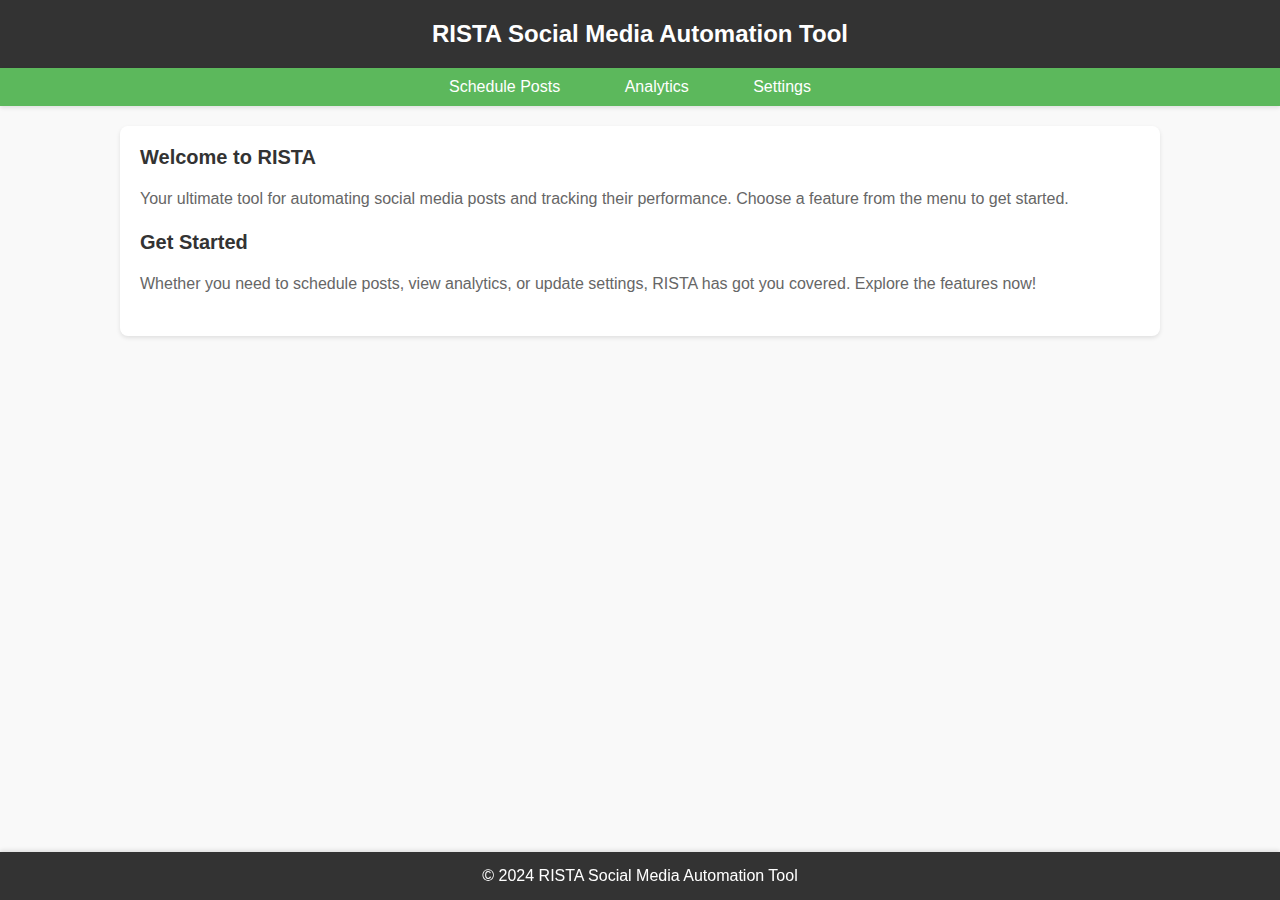
<file: index.html>
<!DOCTYPE html>
<html lang="en">
<head>
    <meta charset="UTF-8">
    <meta name="viewport" content="width=device-width, initial-scale=1.0">
    <title>RISTA Social Media Automation Tool</title>
    <link rel="stylesheet" href="style.css">
</head>
<body>
    <header>
        <h1>RISTA Social Media Automation Tool</h1>
    </header>
    <nav>
        <ul>
            <li><a href="schedule-posts.html">Schedule Posts</a></li>
            <li><a href="analytics.html">Analytics</a></li>
            <li><a href="set.html">Settings</a></li>
        </ul>
    </nav>
    <main>
        <section id="section1">
            <h2>Welcome to RISTA</h2>
            <p>Your ultimate tool for automating social media posts and tracking their performance. Choose a feature from the menu to get started.</p>
        </section>
        <section id="section2">
            <h2>Get Started</h2>
            <p>Whether you need to schedule posts, view analytics, or update settings, RISTA has got you covered. Explore the features now!</p>
        </section>
    </main>
    <footer>
        &copy; 2024 RISTA Social Media Automation Tool
    </footer>
</body>
</html>
</file>
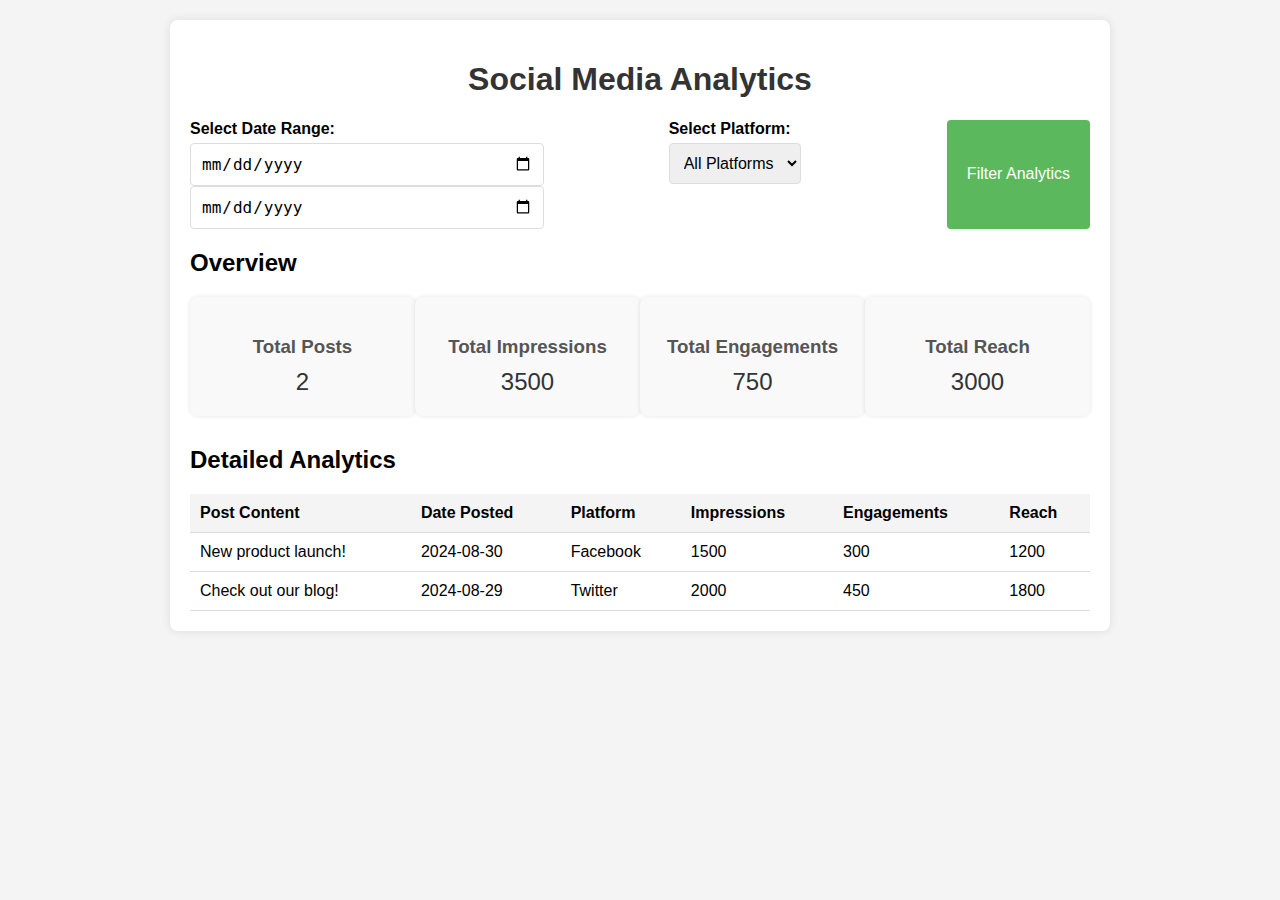
<file: analytics.html>
<!DOCTYPE html>
<html lang="en">
<head>
    <meta charset="UTF-8">
    <meta name="viewport" content="width=device-width, initial-scale=1.0">
    <title>Social Media Analytics</title>
    <link rel="stylesheet" href="analytics.css">
</head>
<body>
    <div class="container">
        <h1>Social Media Analytics</h1>
        <div class="filters">
            <div class="form-group">
                <label for="date-range">Select Date Range:</label>
                <input type="date" id="start-date" name="start-date">
                <input type="date" id="end-date" name="end-date">
            </div>
            <div class="form-group">
                <label for="platform">Select Platform:</label>
                <select id="platform" name="platform">
                    <option value="all">All Platforms</option>
                    <option value="facebook">Facebook</option>
                    <option value="twitter">Twitter</option>
                    <option value="instagram">Instagram</option>
                    <option value="linkedin">LinkedIn</option>
                </select>
            </div>
            <button class="btn-filter" onclick="filterAnalytics()">Filter Analytics</button>
        </div>
        <div class="analytics-overview">
            <h2>Overview</h2>
            <div class="analytics-cards">
                <div class="card">
                    <h3>Total Posts</h3>
                    <p id="total-posts">0</p>
                </div>
                <div class="card">
                    <h3>Total Impressions</h3>
                    <p id="total-impressions">0</p>
                </div>
                <div class="card">
                    <h3>Total Engagements</h3>
                    <p id="total-engagements">0</p>
                </div>
                <div class="card">
                    <h3>Total Reach</h3>
                    <p id="total-reach">0</p>
                </div>
            </div>
        </div>
        <div class="detailed-analytics">
            <h2>Detailed Analytics</h2>
            <table>
                <thead>
                    <tr>
                        <th>Post Content</th>
                        <th>Date Posted</th>
                        <th>Platform</th>
                        <th>Impressions</th>
                        <th>Engagements</th>
                        <th>Reach</th>
                    </tr>
                </thead>
                <tbody id="analytics-data">
                    <!-- Data will be populated here dynamically -->
                </tbody>
            </table>
        </div>
    </div>
    <script src="analy.js"></script>
</body>
</html>
</file>
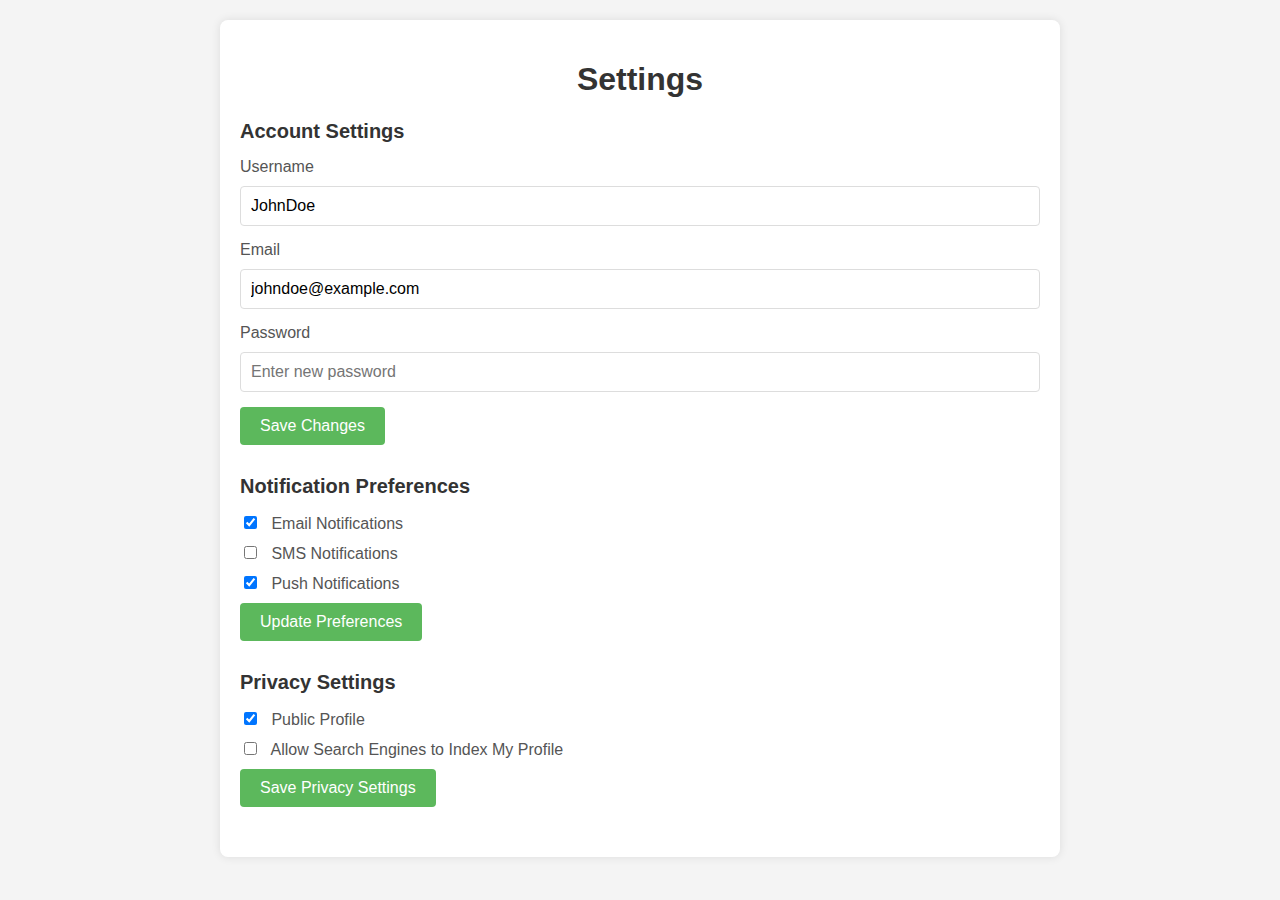
<file: set.html>
<!DOCTYPE html>
<html lang="en">
<head>
    <meta charset="UTF-8">
    <meta name="viewport" content="width=device-width, initial-scale=1.0">
    <title>Settings</title>
    <link rel="stylesheet" href="set.css">
</head>
<body>
    <div class="container">
        <h1>Settings</h1>
        <div class="settings-section">
            <h2>Account Settings</h2>
            <form>
                <label for="username">Username</label>
                <input type="text" id="username" name="username" value="JohnDoe">
                
                <label for="email">Email</label>
                <input type="email" id="email" name="email" value="johndoe@example.com">
                
                <label for="password">Password</label>
                <input type="password" id="password" name="password" placeholder="Enter new password">
                
                <button type="submit" class="btn-save">Save Changes</button>
            </form>
        </div>

        <div class="settings-section">
            <h2>Notification Preferences</h2>
            <form>
                <label>
                    <input type="checkbox" name="email-notifications" checked>
                    Email Notifications
                </label>
                
                <label>
                    <input type="checkbox" name="sms-notifications">
                    SMS Notifications
                </label>

                <label>
                    <input type="checkbox" name="push-notifications" checked>
                    Push Notifications
                </label>
                
                <button type="submit" class="btn-save">Update Preferences</button>
            </form>
        </div>

        <div class="settings-section">
            <h2>Privacy Settings</h2>
            <form>
                <label>
                    <input type="checkbox" name="profile-visibility" checked>
                    Public Profile
                </label>

                <label>
                    <input type="checkbox" name="search-indexing">
                    Allow Search Engines to Index My Profile
                </label>
                
                <button type="submit" class="btn-save">Save Privacy Settings</button>
            </form>
        </div>
    </div>
</body>
</html>
</file>
<file: style.css>
body {
    font-family: Arial, sans-serif;
    margin: 0;
    padding: 0;
    background-color: #f9f9f9;
}

header {
    background-color: #333;
    color: white;
    padding: 20px;
    text-align: center;
    box-shadow: 0 2px 4px rgba(0, 0, 0, 0.1);
}

header h1 {
    margin: 0;
    font-size: 24px;
}

nav {
    background-color: #5cb85c;
    padding: 10px 0;
    box-shadow: 0 2px 4px rgba(0, 0, 0, 0.1);
}

nav ul {
    list-style: none;
    margin: 0;
    padding: 0;
    text-align: center;
}

nav ul li {
    display: inline;
    margin-right: 20px;
}

nav ul li a {
    text-decoration: none;
    color: white;
    padding: 10px 20px;
    border-radius: 4px;
    font-size: 16px;
    transition: background-color 0.3s ease;
}

nav ul li a:hover {
    background-color: #4cae4c;
}

main {
    padding: 20px;
    background-color: #fff;
    max-width: 1000px;
    margin: 20px auto;
    border-radius: 8px;
    box-shadow: 0 2px 4px rgba(0, 0, 0, 0.1);
}

main section {
    margin-bottom: 20px;
}

main h2 {
    font-size: 20px;
    margin-top: 0;
    color: #333;
}

main p {
    font-size: 16px;
    line-height: 1.6;
    color: #666;
}

footer {
    background-color: #333;
    color: white;
    text-align: center;
    padding: 15px 0;
    position: fixed;
    width: 100%;
    bottom: 0;
    box-shadow: 0 -2px 4px rgba(0, 0, 0, 0.1);
}

@media (max-width: 768px) {
    header h1 {
        font-size: 20px;
    }

    nav ul li {
        display: block;
        margin-bottom: 10px;
    }

    nav ul li a {
        font-size: 14px;
        padding: 10px;
        display: block;
    }

    main {
        padding: 10px;
        margin: 10px;
    }

    main h2 {
        font-size: 18px;
    }

    footer {
        padding: 10px;
    }
}
</file>
<file: analytics.css>
body {
    font-family: Arial, sans-serif;
    background-color: #f4f4f4;
    margin: 0;
    padding: 20px;
}

.container {
    max-width: 900px;
    margin: 0 auto;
    background-color: #fff;
    padding: 20px;
    border-radius: 8px;
    box-shadow: 0 0 10px rgba(0, 0, 0, 0.1);
}

h1 {
    text-align: center;
    color: #333;
}

.filters {
    display: flex;
    justify-content: space-between;
    margin-bottom: 20px;
}

.form-group {
    margin-right: 10px;
}

label {
    display: block;
    font-weight: bold;
    margin-bottom: 5px;
}

input[type="date"],
select {
    padding: 10px;
    border: 1px solid #ddd;
    border-radius: 4px;
    font-size: 16px;
    width: 100%;
}

.btn-filter {
    padding: 10px 20px;
    background-color: #5cb85c;
    color: #fff;
    border: none;
    border-radius: 4px;
    font-size: 16px;
    cursor: pointer;
    transition: background-color 0.3s ease;
}

.btn-filter:hover {
    background-color: #4cae4c;
}

.analytics-overview {
    margin-bottom: 30px;
}

.analytics-cards {
    display: flex;
    justify-content: space-between;
}

.card {
    background-color: #f9f9f9;
    padding: 20px;
    border-radius: 8px;
    width: 22%;
    text-align: center;
    box-shadow: 0 0 5px rgba(0, 0, 0, 0.1);
}

.card h3 {
    margin-bottom: 10px;
    color: #555;
}

.card p {
    font-size: 24px;
    color: #333;
    margin: 0;
}

.detailed-analytics table {
    width: 100%;
    border-collapse: collapse;
    margin-top: 20px;
}

.detailed-analytics th,
.detailed-analytics td {
    padding: 10px;
    text-align: left;
    border-bottom: 1px solid #ddd;
}

.detailed-analytics th {
    background-color: #f4f4f4;
    font-weight: bold;
}

.detailed-analytics tbody tr:hover {
    background-color: #f9f9f9;
}
</file>
<file: set.css>
body {
    font-family: Arial, sans-serif;
    background-color: #f4f4f4;
    margin: 0;
    padding: 20px;
}

.container {
    max-width: 800px;
    margin: 0 auto;
    background-color: #fff;
    padding: 20px;
    border-radius: 8px;
    box-shadow: 0 0 10px rgba(0, 0, 0, 0.1);
}

h1 {
    text-align: center;
    color: #333;
}

.settings-section {
    margin-bottom: 30px;
}

.settings-section h2 {
    font-size: 20px;
    color: #333;
    margin-bottom: 15px;
}

form {
    display: flex;
    flex-direction: column;
}

label {
    margin-bottom: 10px;
    font-size: 16px;
    color: #555;
}

input[type="text"],
input[type="email"],
input[type="password"] {
    padding: 10px;
    font-size: 16px;
    margin-bottom: 15px;
    border: 1px solid #ddd;
    border-radius: 4px;
    width: 100%;
    box-sizing: border-box;
}

input[type="checkbox"] {
    margin-right: 10px;
}

.btn-save {
    padding: 10px 20px;
    background-color: #5cb85c;
    color: #fff;
    border: none;
    border-radius: 4px;
    font-size: 16px;
    cursor: pointer;
    transition: background-color 0.3s ease;
    align-self: flex-start;
}

.btn-save:hover {
    background-color: #4cae4c;
}
</file>
